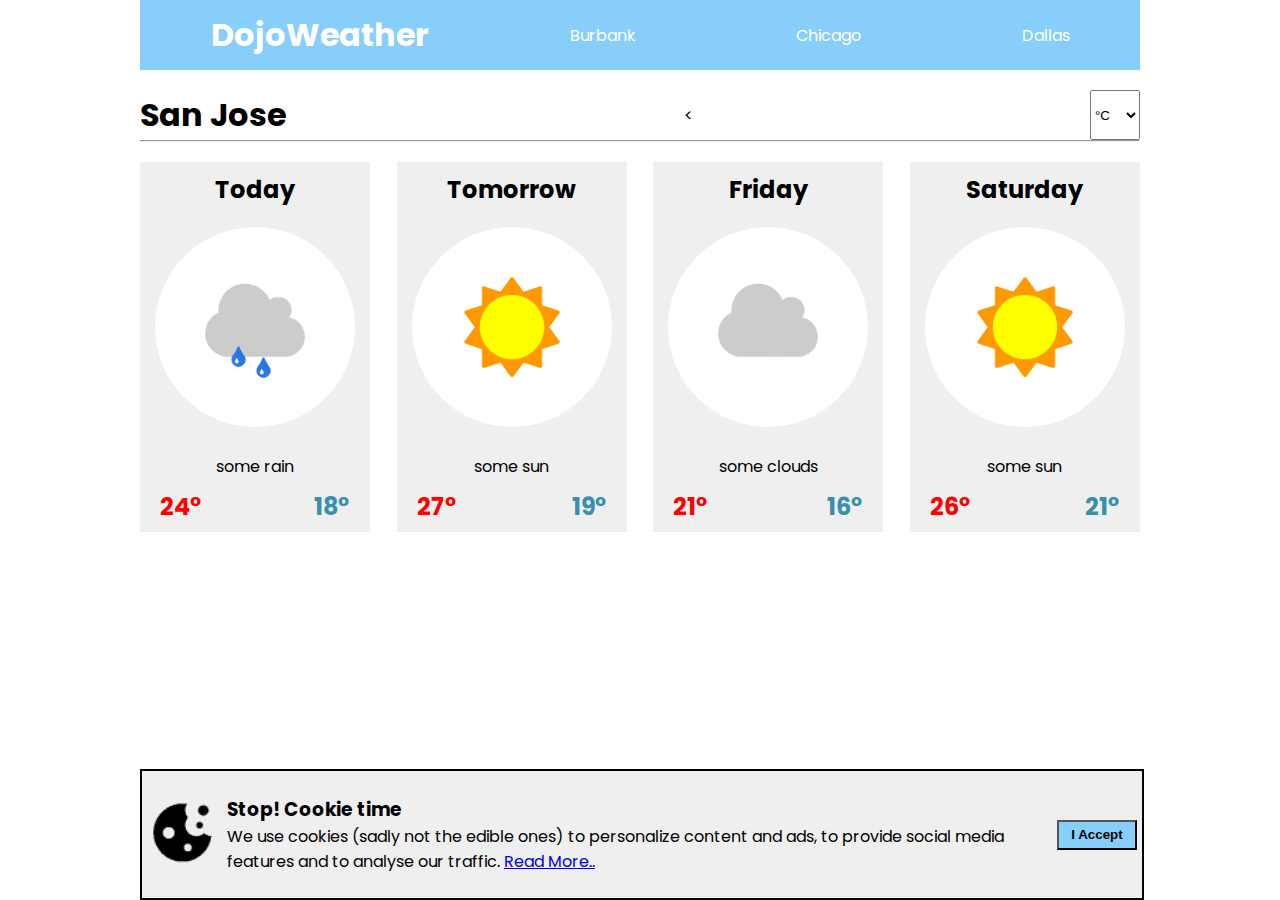
<file: dojo_weather/index.html>
<!DOCTYPE html>
<html lang="en">
<head>
    <meta charset="UTF-8">
    <meta http-equiv="X-UA-Compatible" content="IE=edge">
    <meta name="viewport" content="width=device-width, initial-scale=1.0">
    <link rel="preconnect" href="https://fonts.googleapis.com"> 
    <link rel="preconnect" href="https://fonts.gstatic.com" crossorigin> 
    <link href="https://fonts.googleapis.com/css2?family=Poppins&display=swap" rel="stylesheet">
    <link rel="stylesheet" href="css/style.css">
    <title>Weather Forecast</title>
</head>
<body>
    <div class="navbar">
        <h1>DojoWeather</h1>
        <ul>
            <li onclick="alert('Loading weather report..')"><a href="#">Burbank</a></li>
            <li onclick="alert('Loading weather report..')"><a href="#">Chicago</a></li>
            <li onclick="alert('Loading weather report..')"><a href="#">Dallas</a></li>
        </ul>
    </div>
    <div class="header">
        <h1>San Jose</h1><
        <select onchange="change(this)" name="" id="" placeholder = 'C'>
            <option value="°C" disabled selected>°C</option>
            <option value="F">°F</option>
        </select>
    </div>
    <hr>
    <div class="container">
        <div class="today">
            <h2>Today</h2>
            <img src="assets/some_rain.png" alt="rain">
            <p>some rain</p>
            <div class="temp">
                <h2 class="highs1">24°</h2>
                <h2 class="lows1">18°</h2>
            </div>
        </div>
        <div class="tomorrow">
            <h2>Tomorrow</h2>
            <img src="assets/some_sun.png" alt="sun">
            <p>some sun</p>
            <div class="temp">
                <h2 class="highs2">27°</h2>
                <h2 class="lows2">19°</h2>
            </div>
        </div>
        <div class="friday">
            <h2>Friday</h2>
            <img src="assets/some_clouds.png" alt="clouds">
            <p>some clouds</p>
            <div class="temp">
                <h2 class="highs3">21°</h2>
                <h2 class="lows3">16°</h2>
            </div>
        </div>
        <div class="saturday">
            <h2>Saturday</h2>
            <img src="assets/some_sun.png" alt="sun">
            <p>some sun</p>
            <div class="temp">
                <h2 class="highs4">26°</h2>
                <h2 class="lows4">21°</h2>
            </div>
        </div>
    </div>
    <div class="cookie">
        <div>
            <img class="image" src="assets/cookie.png" alt="">
        </div>
        <div class="message">
            <h3>Stop! Cookie time</h3>
            <p>We use cookies (sadly not the edible ones) to personalize content and ads, to provide social media features and to analyse our traffic. <a href="#">Read More..</a></p>
        </div>
        <div class="button">
            <button onclick="hide(this)">I Accept</button>
        </div>
    </div>
</body>
<script src="js/script.js"></script>
</html>
</file>
<file: dojo_weather/css/style.css>
*{
    margin: 0;
    padding: 0;
}
body{
    margin: 0 auto;
    width: 1000px;
    font-family: 'Poppins', sans-serif;
}
.navbar{
    background-color: lightskyblue;
    display: flex;
    justify-content: space-around;
    align-items: center;
    color: white;
    height: 70px;
}
ul{
    display: flex;
    justify-content: space-between;
    align-items: center;
    width: 500px;
}
li{
    list-style: none;
}
.navbar a{
    text-decoration: none;
    color: white;
}
.header{
    margin-top: 20px;
    display: flex;
    justify-content: space-between;
    align-items: center;
}
select{
    width: 50px;
    height: 50px;

}
.container{
    display: flex;
    justify-content: space-between;
    align-items: top;
    margin-top: 20px;
    width: 1000px;
}
.today, .tomorrow, .friday, .saturday {
    background-color: rgb(239, 239, 239);
    text-align: center;
    width: 230px;
    height: 360px;
    padding-top: 10px;
}
img{
    width: 200px;
    padding: 20px 0;
    border-radius: 50%;
}
.temp{
    display: flex;
    justify-content: space-between;
    align-items: center;
    padding: 10px 20px;
}
.highs1,.highs2, .highs3, .highs4 {
    color: red;
}
.lows1, .lows2, .lows3, .lows4{
    color: rgb(55, 144, 173);
}
.cookie{
    width: 1000px;
    position: fixed;
    bottom: 0;
    display: flex;
    justify-content: space-between;
    align-items: center;
    border: solid 2px black;
    background-color: rgb(239, 239, 239);

}
button{
    width: 80px;
    height: 30px;
    background-color: lightskyblue;
    font-weight: bold;
    margin-right: 5px ;
}
.image{
    width: 80px;
    padding-right: 5px;
}
</file>
